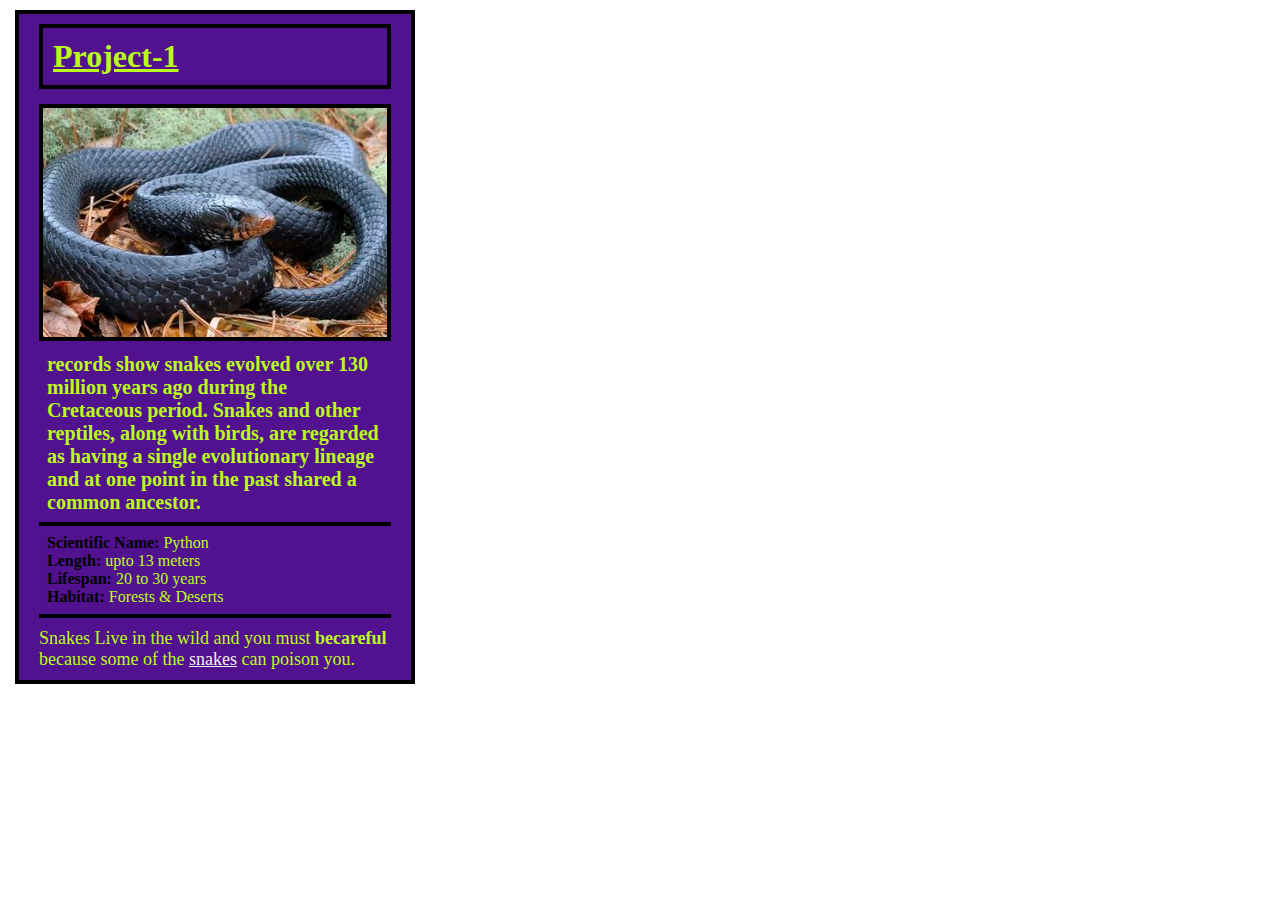
<file: HTML&CSS_P1/index.html>
<!DOCTYPE html>
<html>
  <head>
    <meta charset="utf-8" />
    <meta name="viewport" content="width=device-width" />
    <title>project-1</title>
    <link href="style.css" rel="stylesheet" type="text/css" />
  </head>
  <body>
    <div id="container">
      <h1>Project-1</h1>
      <img src="snake.jpeg" alt="snake pic" />
      <p class="first">
        records show snakes evolved over 130 million years ago during the
        Cretaceous period. Snakes and other reptiles, along with birds, are
        regarded as having a single evolutionary lineage and at one point in the
        past shared a common ancestor.
      </p>
      <hr />
      <ul>
        <li><strong>Scientific Name: </strong> <span>Python</span></li>
        <li><strong>Length: </strong><span>upto 13 meters</span></li>
        <li><strong>Lifespan: </strong><span>20 to 30 years</span></li>
        <li><strong>Habitat: </strong><span>Forests & Deserts</span></li>
      </ul>
      <hr />
      <p class="outro">
        Snakes Live in the wild and you must <strong> becareful</strong> because
        some of the
        <a href="https://en.wikipedia.org/wiki/Snake" target="_blanck"
          >snakes</a
        >
        can poison you.
      </p>
    </div>
  </body>
</html>
</file>
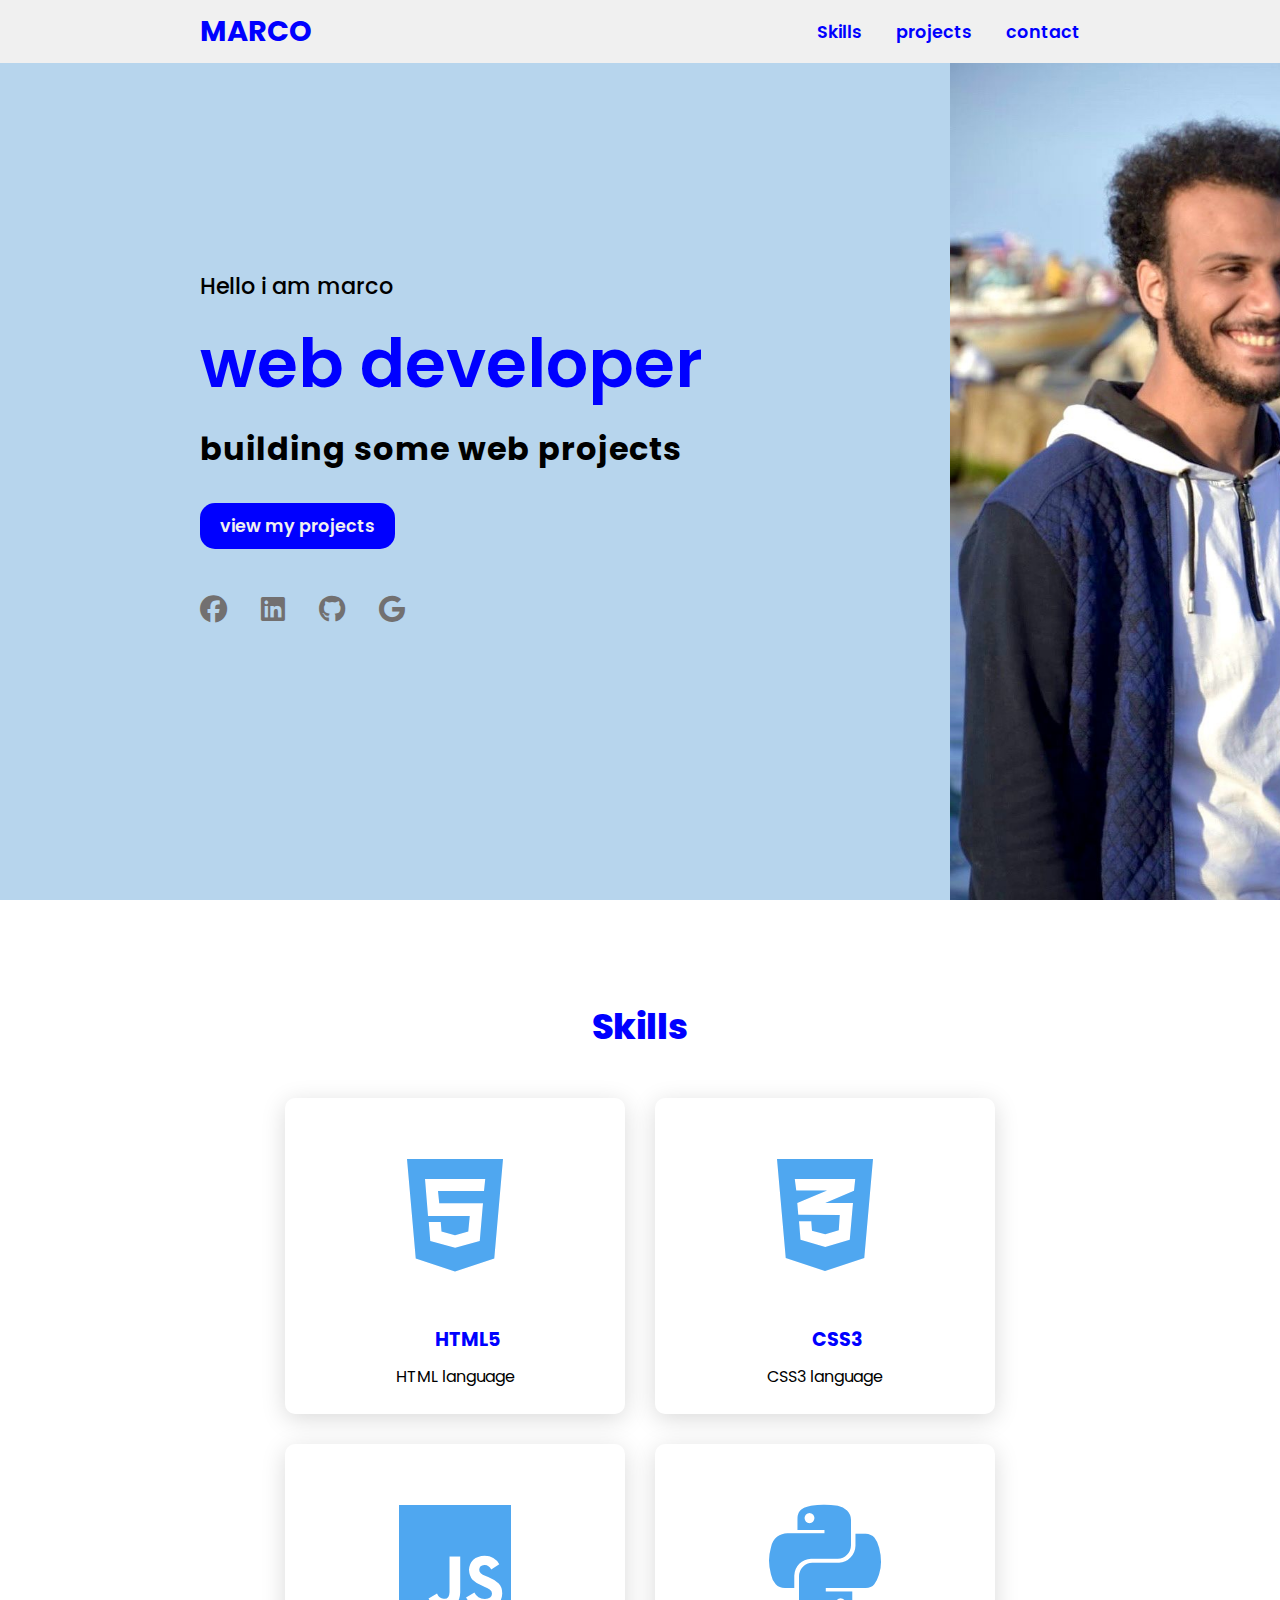
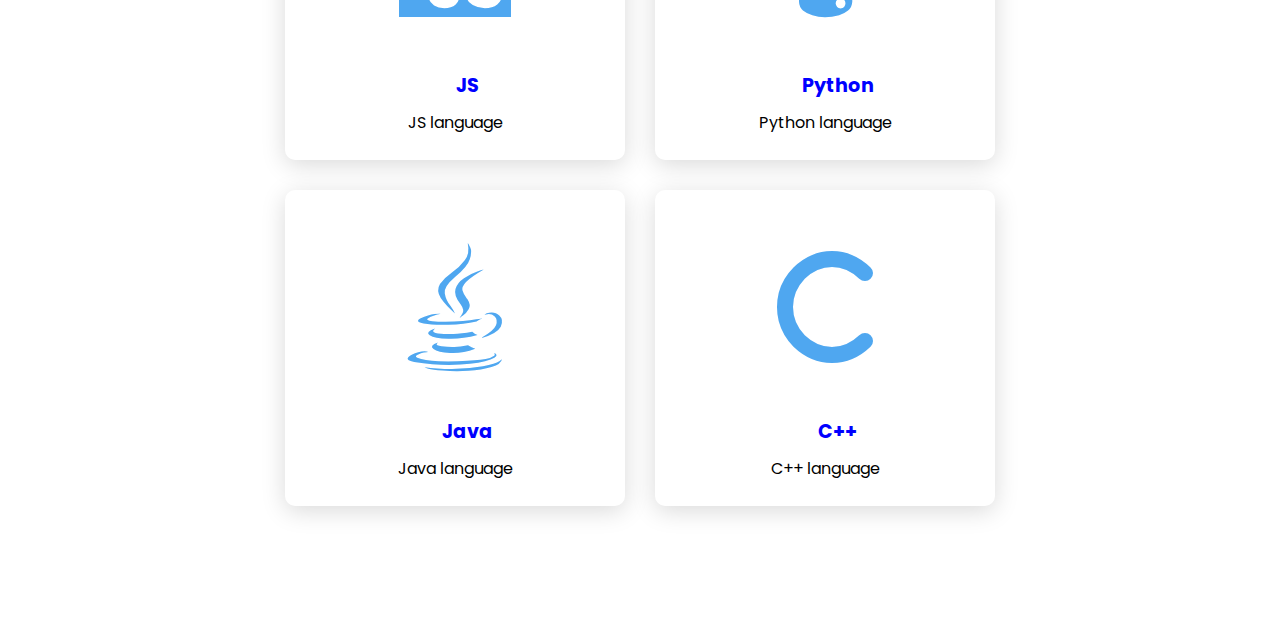
<file: portfolio (HTML&CSS)/index.html>
<!DOCTYPE html>
<html lang="en">
<head>
    <meta charset="UTF-8" />
    <meta name="viewport" content="width=device-width, initial-scale=1.0" />
    <link rel="stylesheet" href="style.css" />
    <link
    rel="stylesheet"
    href="https://cdnjs.cloudflare.com/ajax/libs/font-awesome/6.5.1/css/all.min.css"
    />
    <title>Marco kamal</title>
</head>
<body>
    <header>
    <a href="#" class="logo">Marco</a>
        <nav class="navigation">
            <a href="#Skills">Skills</a>
            <a href="#projects">projects</a>
            <a href="#contact">contact</a>
        </nav>
    </header>
    <section class="main">
    <div>
        <h2>
            Hello i am marco <br />
            <span>web developer</span>
        </h2>
        <h3>building some web projects</h3>
        <a href="#" class="main-btn">view my projects</a>
        <div class="links">
        <a
            href="https://www.facebook.com/profile.php?id=100002847055418"
            target="_blank"
            ><i class="fa-brands fa-facebook"></i
        ></a>
        <a
            href="https://www.linkedin.com/in/marco-kamal-26a251223/"
            target="_blank"
            ><i class="fa-brands fa-linkedin"></i
        ></a>
        <a href="https://github.com/marcokamal88" target="_blank"
            ><i class="fa-brands fa-github"></i
        ></a>
        <a href="mailto:marcolkamal@gmail.com" target="_blank"
            ><i class="fa-brands fa-google"></i
        ></a>
        </div>
    </div>
    </section>
    <section class="cards" id="Skills">
    <h2 class="title">Skills</h2>
    <div class="content">
        <div class="card">
            <div class="icon"><i class="fa-brands fa-html5"></i></div>
            <div class="info">
                <h3>HTML5</h3>
                <p>HTML language</p>
            </div>
        </div>  
        <div class="card">
            <div class="icon" ><i class="fa-brands fa-css3-alt"></i></div>
            <div class="info">
                <h3>CSS3</h3>
                <p>CSS3 language</p>
            </div>
        </div>
        <div class="card">
            <div class="icon" ><i class="fa-brands fa-js"></i></div>
            <div class="info">
                <h3>JS</h3>
                <p>JS language</p>
            </div>
        </div>
        <div class="card">
            <div class="icon" ><i class="fa-brands fa-python"></i></div>
            <div class="info">
                <h3>Python</h3>
                <p>Python language</p>
            </div>
        </div>
        <div class="card">
            <div class="icon" ><i class="fa-brands fa-java"></i></div>
            <div class="info">
                <h3>Java</h3>
                <p>Java language</p>
            </div>
        </div>
        <div class="card">
            <div class="icon" ><i class="fa-brands fa-c"></i></div>
            <div class="info">
                <h3>C++</h3>
                <p>C++ language</p>
            </div>
        </div>
    </section>
</body>
</html>
</file>
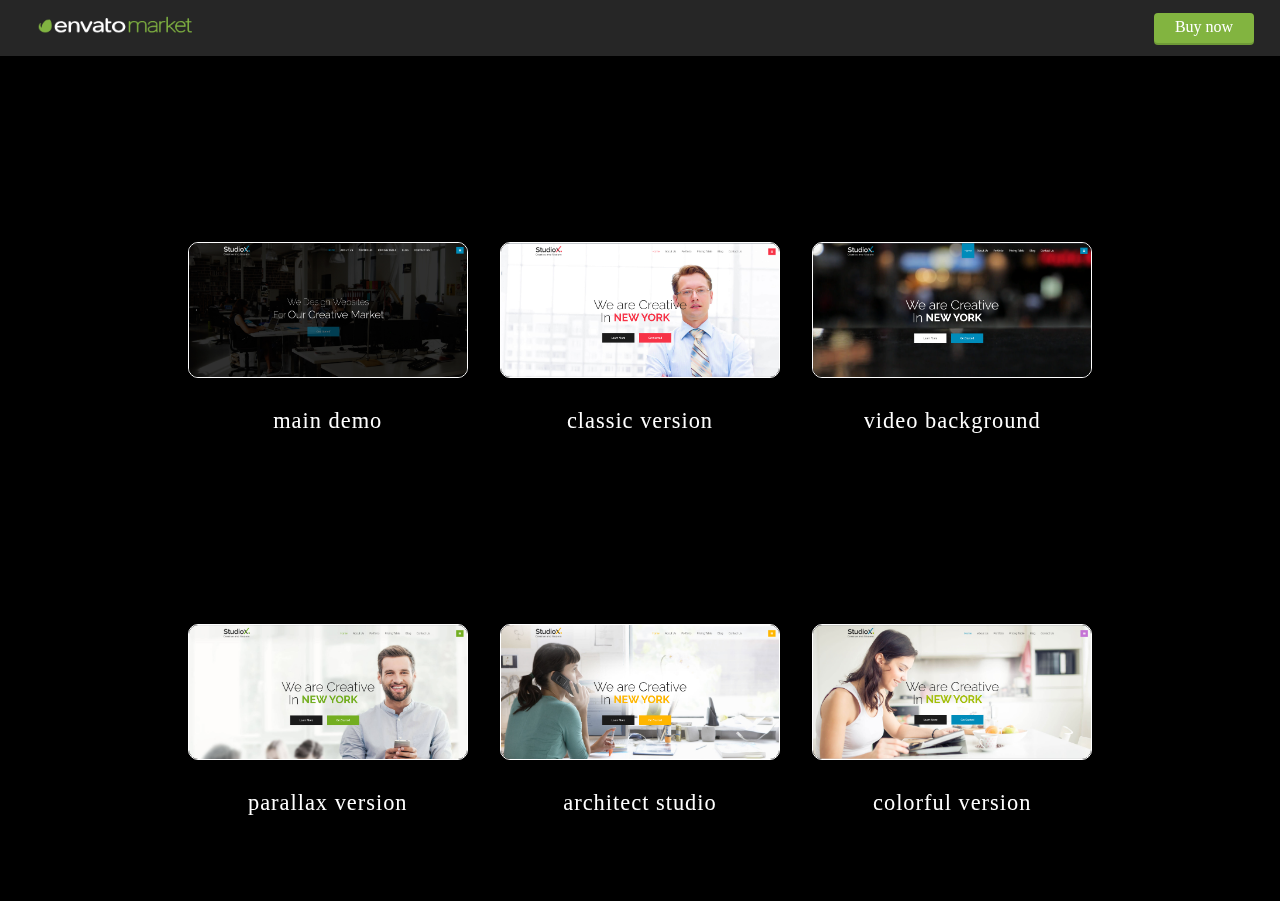
<file: studioX (HTML&CSS)/index.html>
<!DOCTYPE html>
<html lang="en">
  <head>
    <meta charset="UTF-8" />
    <meta name="viewport" content="width=device-width, initial-scale=1.0" />
    <link rel="stylesheet" href="style.css" />
    <title>StudioX</title>
  </head>
  <body>
    <header>
      <div class="left-sec">
        <a href="https://themeforest.net"><img src="images/logo.png" /></a>
      </div>
      <div class="right-sec">
        <a href="https://themeforest.net/checkout/100444726/create_account"
          >Buy now</a
        >
      </div>
    </header>
    <main>
      <div class="sites">
        <a
          href="http://www.themesindustry.com/html/studiox/index9.html"
          target="_blank"
        >
          <img src="images/main demo.png" alt="" />
          <div class="title">main demo</div>
        </a>
        <a
          href="http://www.themesindustry.com/html/studiox/index.html"
          target="_blank"
        >
          <img src="images/classic version.png" alt="" />
          <div class="title">classic version</div>
        </a>
        <a
          href="http://www.themesindustry.com/html/studiox/index2.html"
          target="_blank"
        >
          <img src="images/video background.png" alt="" />
          <div class="title">video background</div>
        </a>
        <a
          href="http://www.themesindustry.com/html/studiox/index3.html"
          target="_blank"
        >
          <img src="images/parallax version.png" alt="" />
          <div class="title">parallax version</div>
        </a>
        <a
          href="http://www.themesindustry.com/html/studiox/index4.html"
          target="_blank"
        >
          <img src="images/architect studio.png" alt="" />
          <div class="title">architect studio</div>
        </a>
        <a
          href="http://www.themesindustry.com/html/studiox/index5.html"
          target="_blank"
        >
          <img src="images/colorful version.png" alt="" />
          <div class="title">colorful version</div>
        </a>
      </div>
    </main>
  </body>
</html>
</file>
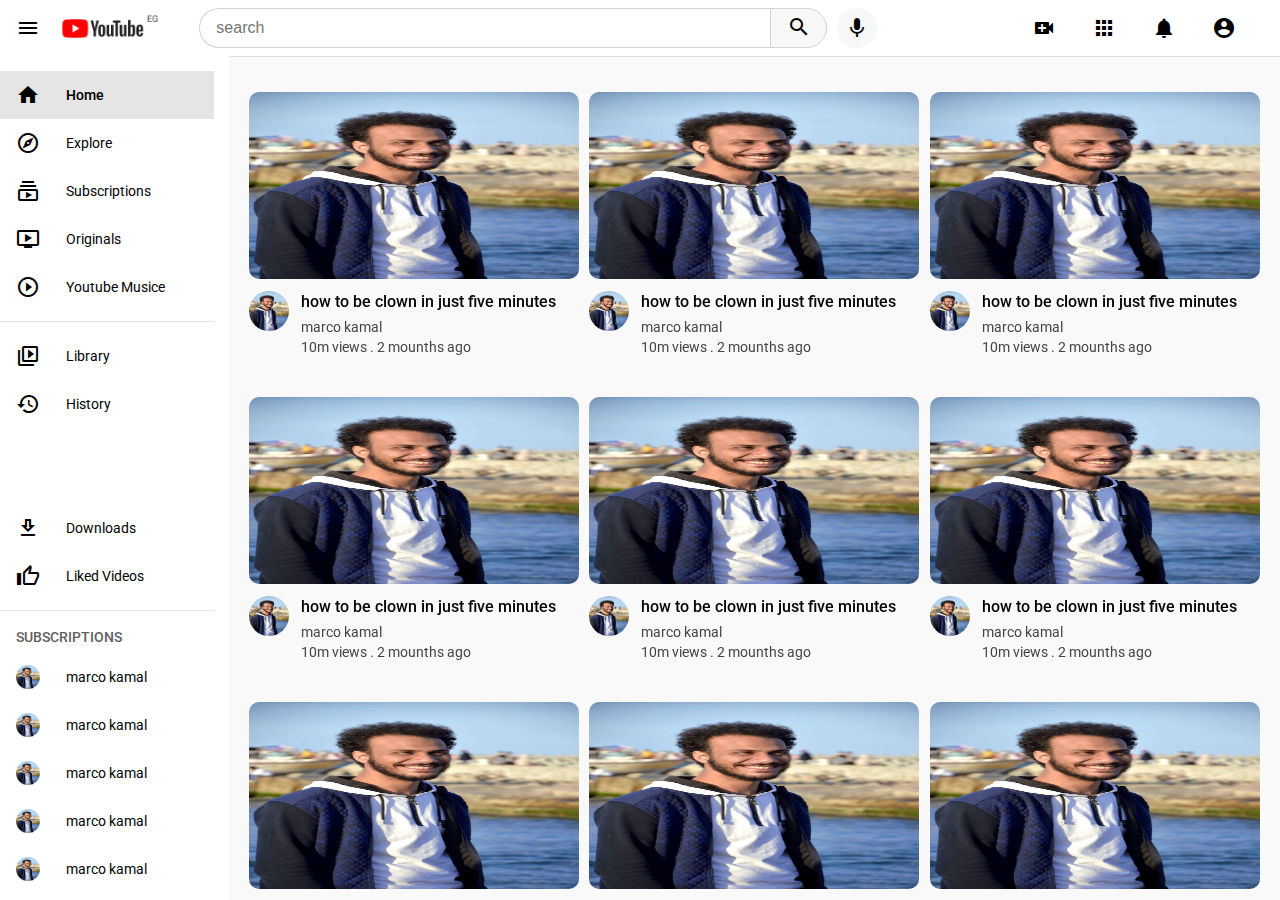
<file: youtube (HTML&CSS)/index.html>
<!DOCTYPE html>
<html lang="en">
<head>
    <meta charset="UTF-8" />
    <meta http-equiv="X-UA-Compatible" content="IE=edge" />
    <meta name="viewport" content="width=device-width, initial-scale=1.0" />
    <link
    href="https://fonts.googleapis.com/css?family=Material+Icons|Material+Icons+Outlined|Material+Icons+Two+Tone|Material+Icons+Round|Material+Icons+Sharp"
    rel="stylesheet"
    />
    <link rel="stylesheet" href="style.css" />
</head>
<body>
    <header>
        <div class="left-section">
            <i class="material-icons logo">menu</i>
            <img src="images/youtube-logo.png" alt="" />
        </div>
        <div class="mid-section">
            <form action="">
                <input type="search" placeholder="search" />
                <button><i class="material-icons">search</i></button>
            </form>
            <i class="material-icons mic">mic</i>
        </div>
        <div class="right-section">
            <a href=""><i class="material-icons">video_call</i></a>
            <a href=""><i class="material-icons">apps</i></a>
            <a href=""><i class="material-icons">notifications</video></i></a>
            <a href=""><i class="material-icons">account_circle</i></a>
        </div>
</header>
<div class="content-area">
    <aside>
        <nav>
            <a href="" class="nav-link active">
                <i class="material-icons">home</i>
                <span id="active-span">Home</span>
            </a>
            <a href="" class="nav-link">
                <i class="material-icons-outlined">explore</i>
                <span >Explore</span>
            </a>
            <a href="" class="nav-link">
                <i class="material-icons-outlined">subscriptions</i>
                <span class="">Subscriptions</span>
            </a>
            <a href="" class="nav-link">
                <i class="material-icons-outlined">ondemand_video</i>
                <span class="">Originals</span>
            </a>
            <a href="" class="nav-link">
                <i class="material-icons-outlined">play_circle_outline</i>
                <span class="">Youtube Musice</span>
            </a>
            <hr>
            <a href="" class="nav-link">
                <i class="material-icons-outlined">video_library</i>
                <span class="">Library</span>
            </a>
            <a href="" class="nav-link">
                <i class="material-icons-outlined">history</i>
                <span class="">History</span>
            </a>
            <a href="" class="nav-link">
                <i class="material-icons-outlined">smart_display</i>
                <span class="">Your Videos</span>
            </a>
            <a href="" class="nav-link">
                <i class="material-icons-outlined">download</i>
                <span class="">Downloads</span>
            </a>
            <a href="" class="nav-link">
                <i class="material-icons-outlined">thumb_up</i>
                <span class="">Liked Videos</span>
            </a>
            <hr>
            <p>subscriptions</p>
            <a href="" class="nav-link">
                <img class="channel-img" src="images/mypic.jpg">
                <span class="">marco kamal</span>
            </a>
            <a href="" class="nav-link">
                <img class="channel-img" src="images/mypic.jpg">
                <span class="">marco kamal</span>
            </a>
            <a href="" class="nav-link">
                <img class="channel-img" src="images/mypic.jpg">
                <span class="">marco kamal</span>
            </a>
            <a href="" class="nav-link">
                <img class="channel-img" src="images/mypic.jpg">
                <span class="">marco kamal</span>
            </a>
            <a href="" class="nav-link">
                <img class="channel-img" src="images/mypic.jpg">
                <span class="">marco kamal</span>
            </a>
        </nav>
    </aside>
    <main>
        <div class="videos-container">
            <div class="video">
                <div class="thumbnail">
                    <img src="images/mypic.jpg">
                </div>
                <div class="video-details">
                    <div class="creator-img">
                        <img src="images/mypic.jpg">
                    </div>
                    <div class="title">
                        <a href="" class="video-title">how to be clown in just five minutes</a>
                        <!-- <br> -->
                        <a href="" class="video-creator">marco kamal</a>
                        <!-- <br> -->
                        <span>10m views . 2 mounths ago</span>
                    </div>
                </div>
            </div>
            <div class="video">
                <div class="thumbnail">
                    <img src="images/mypic.jpg">
                </div>
                <div class="video-details">
                    <div class="creator-img">
                        <img src="images/mypic.jpg">
                    </div>
                    <div class="title">
                        <a href="" class="video-title">how to be clown in just five minutes</a>
                        <!-- <br> -->
                        <a href="" class="video-creator">marco kamal</a>
                        <!-- <br> -->
                        <span>10m views . 2 mounths ago</span>
                    </div>
                </div>
            </div>
            <div class="video">
                <div class="thumbnail">
                    <img src="images/mypic.jpg">
                </div>
                <div class="video-details">
                    <div class="creator-img">
                        <img src="images/mypic.jpg">
                    </div>
                    <div class="title">
                        <a href="" class="video-title">how to be clown in just five minutes</a>
                        <!-- <br> -->
                        <a href="" class="video-creator">marco kamal</a>
                        <!-- <br> -->
                        <span>10m views . 2 mounths ago</span>
                    </div>
                </div>
            </div>
            <div class="video">
                <div class="thumbnail">
                    <img src="images/mypic.jpg">
                </div>
                <div class="video-details">
                    <div class="creator-img">
                        <img src="images/mypic.jpg">
                    </div>
                    <div class="title">
                        <a href="" class="video-title">how to be clown in just five minutes</a>
                        <!-- <br> -->
                        <a href="" class="video-creator">marco kamal</a>
                        <!-- <br> -->
                        <span>10m views . 2 mounths ago</span>
                    </div>
                </div>
            </div>
            <div class="video">
                <div class="thumbnail">
                    <img src="images/mypic.jpg">
                </div>
                <div class="video-details">
                    <div class="creator-img">
                        <img src="images/mypic.jpg">
                    </div>
                    <div class="title">
                        <a href="" class="video-title">how to be clown in just five minutes</a>
                        <!-- <br> -->
                        <a href="" class="video-creator">marco kamal</a>
                        <!-- <br> -->
                        <span>10m views . 2 mounths ago</span>
                    </div>
                </div>
            </div>
            <div class="video">
                <div class="thumbnail">
                    <img src="images/mypic.jpg">
                </div>
                <div class="video-details">
                    <div class="creator-img">
                        <img src="images/mypic.jpg">
                    </div>
                    <div class="title">
                        <a href="" class="video-title">how to be clown in just five minutes</a>
                        <!-- <br> -->
                        <a href="" class="video-creator">marco kamal</a>
                        <!-- <br> -->
                        <span>10m views . 2 mounths ago</span>
                    </div>
                </div>
            </div>
            <div class="video">
                <div class="thumbnail">
                    <img src="images/mypic.jpg">
                </div>
                <div class="video-details">
                    <div class="creator-img">
                        <img src="images/mypic.jpg">
                    </div>
                    <div class="title">
                        <a href="" class="video-title">how to be clown in just five minutes</a>
                        <!-- <br> -->
                        <a href="" class="video-creator">marco kamal</a>
                        <!-- <br> -->
                        <span>10m views . 2 mounths ago</span>
                    </div>
                </div>
            </div>
            <div class="video">
                <div class="thumbnail">
                    <img src="images/mypic.jpg">
                </div>
                <div class="video-details">
                    <div class="creator-img">
                        <img src="images/mypic.jpg">
                    </div>
                    <div class="title">
                        <a href="" class="video-title">how to be clown in just five minutes</a>
                        <!-- <br> -->
                        <a href="" class="video-creator">marco kamal</a>
                        <!-- <br> -->
                        <span>10m views . 2 mounths ago</span>
                    </div>
                </div>
            </div>
            <div class="video">
                <div class="thumbnail">
                    <img src="images/mypic.jpg">
                </div>
                <div class="video-details">
                    <div class="creator-img">
                        <img src="images/mypic.jpg">
                    </div>
                    <div class="title">
                        <a href="" class="video-title">how to be clown in just five minutes</a>
                        <!-- <br> -->
                        <a href="" class="video-creator">marco kamal</a>
                        <!-- <br> -->
                        <span>10m views . 2 mounths ago</span>
                    </div>
                </div>
            </div>
            <div class="video">
                <div class="thumbnail">
                    <img src="images/mypic.jpg">
                </div>
                <div class="video-details">
                    <div class="creator-img">
                        <img src="images/mypic.jpg">
                    </div>
                    <div class="title">
                        <a href="" class="video-title">how to be clown in just five minutes</a>
                        <!-- <br> -->
                        <a href="" class="video-creator">marco kamal</a>
                        <!-- <br> -->
                        <span>10m views . 2 mounths ago</span>
                    </div>
                </div>
            </div>
            <div class="video">
                <div class="thumbnail">
                    <img src="images/mypic.jpg">
                </div>
                <div class="video-details">
                    <div class="creator-img">
                        <img src="images/mypic.jpg">
                    </div>
                    <div class="title">
                        <a href="" class="video-title">how to be clown in just five minutes</a>
                        <!-- <br> -->
                        <a href="" class="video-creator">marco kamal</a>
                        <!-- <br> -->
                        <span>10m views . 2 mounths ago</span>
                    </div>
                </div>
            </div>
            <div class="video">
                <div class="thumbnail">
                    <img src="images/mypic.jpg">
                </div>
                <div class="video-details">
                    <div class="creator-img">
                        <img src="images/mypic.jpg">
                    </div>
                    <div class="title">
                        <a href="" class="video-title">how to be clown in just five minutes</a>
                        <!-- <br> -->
                        <a href="" class="video-creator">marco kamal</a>
                        <!-- <br> -->
                        <span>10m views . 2 mounths ago</span>
                    </div>
                </div>
            </div>
        </div>
    </main>
</div>
</body>
</html>
</file>
<file: HTML&CSS_P1/style.css>
* {
  margin: 0;
  padding: 0;
  box-sizing: border-box;
}
body {
  max-width: 800px;
  min-width: 300px;
}
#container {
  background-color: rgb(82, 17, 142);
  border: 4px solid black;
  width: 50%;
  margin-top: 10px;
  margin-left: 15px;
  padding-left: 20px;
  padding-right: 20px;
}
h1 {
  margin-top: 10px;
  padding: 10px;
  color: #bbfc1c;
  text-decoration: underline;
  border: 4px solid black;
  max-width: 100%;
}
img {
  max-width: 100%;
  border: 4px solid black;
  margin-top: 15px;
}
p {
  color: #bbfc1c;
}
.first {
  font-weight: bold;
  font-size: 20px;
  margin: 5px;
  padding: 3px;
}
.outro {
  margin: 10px 0px;
  font-size: 18px;
}
hr {
  border: 2px solid black;
}
ul {
  margin: 5px;
  padding: 3px;
  list-style-type: none;
  color: #000000;
  font-weight: bold;
}
li span {
  color: #bbfc1c;
  font-weight: normal;
}
a {
  color: #f0f0f0;
}
</file>
<file: portfolio (HTML&CSS)/style.css>
@import url("https://fonts.googleapis.com/css2?family=Poppins:ital,wght@0,100;0,200;0,300;0,400;0,500;0,600;0,700;0,800;0,900;1,100;1,200;1,300;1,400;1,500;1,600;1,700;1,800;1,900&display=swap");

* {
  font-family: "Poppins", sans-serif;
  margin: 0;
  padding: 0;
  box-sizing: border-box;
  scroll-behavior: smooth;
}
header {
  background-color: #f0f0f0;
  width: 100%;
  position: fixed;
  z-index: 999;
  display: flex;
  justify-content: space-between;
  padding: 10px 200px;
  align-items: center;
}

.logo {
  text-decoration: none;
  text-transform: uppercase;
  color: blue;
  font-weight: 700;
  font-size: 1.8em;
}
.navigation a {
  color: blue;
  text-decoration: none;
  font-size: 1.1em;
  font-weight: 500px;
  padding-left: 30px;
  font-weight: 600;
}
.navigation a:hover {
  color: #000000;
}
section {
  padding: 100px 200px;
}
.main {
  width: 100%;
  min-height: 100vh;
  display: flex;
  align-items: center;
  background: url(images/mypic.jpg) no-repeat;
  background-size: contain;
  background-position: 950px 25px;
  background-color: #b7d5ed;
  background-attachment: fixed;
}
.main h2 {
  color: rgb(0, 0, 0);
  font-size: 1.4em;
  font-weight: 500;
}
.main h2 span {
  display: inline-block;
  margin-top: 10px;
  color: blue;
  font-weight: 600;
  font-size: 3em;
}
.main h3 {
  color: #000000;
  font-size: 2em;
  font-weight: 700;
  letter-spacing: 1px;
  margin-top: 10px;
  margin-bottom: 30px;
}
.main-btn {
  color: #f0f0f0;
  background-color: blue;
  border-radius: 15px;
  text-decoration: none;
  font-size: 1.1em;
  font-weight: 600;
  display: inline-block;
  padding: 10px 20px;
  margin-bottom: 40px;
  transition: 0.7s ease;
}
.main-btn:hover {
  background-color: rgb(0, 0, 170);
  transform: scale(1.1);
}
.links a {
  color: #727070;
  font-size: 1.7em;
  padding-right: 30px;
}
.title {
  color: blue;
  display: flex;
  justify-content: center;
  font-size: 2.2em;
  font-weight: 800;
  margin-bottom: 30px;
}
.content {
  display: flex;
  justify-content: center;
  flex-direction: row;
  flex-wrap: wrap;
}
.card {
  background-color: white;
  width: 21.25em;
  box-shadow: 0px 5px 25px rgba(1, 1, 1, 15%);
  border-radius: 10px;
  padding: 25px;
  margin: 15px;
  transition: 0.7s ease;
}
.card:hover {
  transform: scale(1.1);
}
.icon {
  color: #4fa7f0;
  font-size: 8em;
  text-align: center;
}
.cards h3 {
  font-size: 1.4em;
  padding-left: 25px;
  text-align: center;
}
.info {
  text-align: center;
}
.info h3 {
  color: blue;
  margin: 10px;
  font-size: 1.2em;
  font-weight: 700;
}
</file>
<file: studioX (HTML&CSS)/style.css>
* {
  margin: 0px;
  padding: 0px;
  box-sizing: border-box;
}
body {
  overflow: hidden;
  background-color: black;
}
header {
  justify-content: space-between;
  display: flex;
  background-attachment: fixed;
  align-items: center;
  height: 56px;
  padding: 0px 16px;
  margin-bottom: 1px;
  background-color: #262626;
}
.right-sec {
  margin: 10px;
}
.right-sec a {
  width: 100px;
  height: 30px;
  display: block;
  text-align: center;
  text-decoration: none;
  cursor: pointer;
  font-size: 16px;
  border-radius: 4px;
  padding: 5px; 
  color: white;
  box-shadow: 0px 2px 0px #6f9a37;
  background-color: #82b440;
}
.right-sec a:hover {
  background-color: #729d3a;
}
.left-sec img {
  margin: 13px;
  width: 180px;
  height: 30px;
}
main {
  width: 100%;
  display: flex;
  justify-content: space-around;
  align-items: center;
  height: calc(100vh - 56px);
  overflow-y: auto;
  background-color: black;
  z-index: 3;
}
.sites {
  width: 100%;
  height: 100%;
  display: flex;
  flex-wrap: wrap;
  justify-content: space-around;
  align-items: center;
  margin-top: 100px;
  padding: 40px calc((100% - (255px * 3)) / 3);
}
.sites a {
  /* flex: 0 0 33.333333%; */
  display: flex;
  align-items: center;
  flex-direction: column;
  text-decoration: none;
}
.sites a img {
  width: 280px;
  border: 1px solid white;
  border-radius: 10px;
  transition: 0.7s ease;
}
.sites a .title {
  color: white;
  letter-spacing: 1px;
  margin-top: 30px;
  font-size: 1.4rem;
  font-weight: 400;
  max-width: 250px;
  overflow: hidden;
  display: -webkit-box;
  -webkit-line-clamp: 2;
  line-clamp: 2;
  -webkit-box-orient: vertical;
  transition: 0.7s ease;
}
.sites a img:hover {
  transform: scale(1.1);
}
.sites a .title:hover {
  transform: scale(0.9);
}
</file>
<file: youtube (HTML&CSS)/style.css>
@import url("https://fonts.googleapis.com/css2?family=Roboto:wght@0,100;0,200;0,300;0,400;0,500;0,600;0,700;0,800;0,900;1,100;1,200;1,300;1,400;1,500;1,600;1,700;1,800;1,900&display=swap");

* {
  margin: 0;
  padding: 0;
  box-sizing: border-box;
}
html {
  font-size: 10px;
}
body {
  font-family: "Roboto", "Arial", sans-serif;
}
header {
  background-color: #ffffff;
  justify-content: space-between;
  display: flex;
  background-attachment: fixed;
  align-items: center;
  height: 56px;
  padding: 0px 16px;
}
.left-section {
  display: flex;
  align-items: center;
  cursor: pointer;
}
.left-section img {
  width: 125px;
  padding-left: 16px;
}
.mid-section {
  align-items: center;
  margin-left: -9%;
  display: flex;
}
.mid-section form {
  width: 628px;
  height: 40px;
  display: flex;
}
.mid-section input {
  width: 100%;
  border-radius: 20px 0px 0px 20px;
  padding: 10px 16px;
  font-size: 1.6rem;
  border: 1px solid #d3d3d3;
  border-right: none;
}
.mid-section form button {
  cursor: pointer;
  border-radius: 0px 20px 20px 0px;
  width: 10%;
  border: 1px solid #d3d3d3;
  background-color: #f8f8f8;
}
.mid-section form button:hover {
  background-color: #f0f0f0;
  border-color: #c6c6c6;
}
.mid-section .mic {
  display: flex;
  height: 40px;
  width: 40px;
  margin-left: 10px;
  border-radius: 50%;
  background-color: #f8f8f8;
  justify-content: center;
  align-items: center;
  cursor: pointer;
}
.mid-section .mic:hover {
  background-color: #f0f0f0;
  border-color: #c6c6c6;
}
.right-section {
  display: flex;
}
.right-section a {
  display: flex;
  text-decoration: none;
  align-items: center;
  justify-content: center;
  color: black;
  margin-right: 20px;
  width: 40px;
  height: 40px;
  border-radius: 50%;
}
.right-section a:hover {
  background-color: #f0f0f0;
}
.content-area {
  height: calc(100vh - 56px);
  display: flex;
  background-color: #f9f9f9;
}
aside {
  background-color: white;
  height: 100%;
  width: 280px;
  overflow-y: auto;
}
nav {
  margin: 15px 0px;
  padding-right: 15px;
  display: flex;
  flex-direction: column;
  width: 100%;
}
.nav-link {
  display: flex;
  align-items: center;
  padding: 10px 16px;
  color: black;
  text-decoration: none;
}
.nav-link:hover {
  background-color: rgba(0, 0, 0, 0.05);
}
.nav-link span {
  margin-left: 26px;
  font-size: 1.4rem;
  font-weight: 400;
  line-height: 2em;
  color: #030303;
}
.active {
  background-color: #e5e5e5;
}
#active-span {
  font-weight: 550;
}
hr {
  height: 1px;
  background-color: #e5e5e5;
  border: none;
  margin: 10px 0px;
}
nav p {
  font-size: 1.4rem;
  font-weight: 500;
  padding: 8px 16px;
  color: #606060;
  text-transform: uppercase;
}
.channel-img {
  width: 24px;
  height: 24px;
  border-radius: 50%;
}
main {
  width: 100%;
  height: 100%;
  overflow-y: auto;
  border-top: 1px solid #ddd;
  padding: 35px 15px;
}
.videos-container {
  display: flex;
  flex-direction: row;
  justify-content: space-around;
  flex-wrap: wrap;
}
.video {
  width: 330px;
  margin-bottom: 40px;
  cursor: pointer;
  transition: 0.7s ease;
}
.video:hover {
  transform: scale(1.05);
}
.thumbnail {
  width: 100%;
  height: 187px;
  margin-bottom: 12px;
}
.thumbnail img {
  width: 100%;
  height: 100%;
  border-radius: 10px;
}
.video-details {
  display: flex;
}
.creator-img img {
  width: 40px;
  height: 40px;
  border-radius: 50%;
  margin-right: 12px;
}
.title {
  display: flex;
  flex-direction: column;
}
.title a {
  text-decoration: none;
}
.video-title {
  color: rgb(3, 3, 3);
  font-size: 1.6rem;
  max-width: 278px;
  font-weight: 500;
  line-height: 2.2rem;
  margin-bottom: 4px;
  overflow: hidden;
  display: -webkit-box;
  -webkit-line-clamp: 2;
  line-clamp: 2;
  -webkit-box-orient: vertical;
}
.video-creator,
.title span {
  color: rgb(69, 69, 69);
  font-size: 1.4rem;
  line-height: 2rem;
  font-weight: 400;
}
.video-creator:hover {
  color: black;
}
</file>
